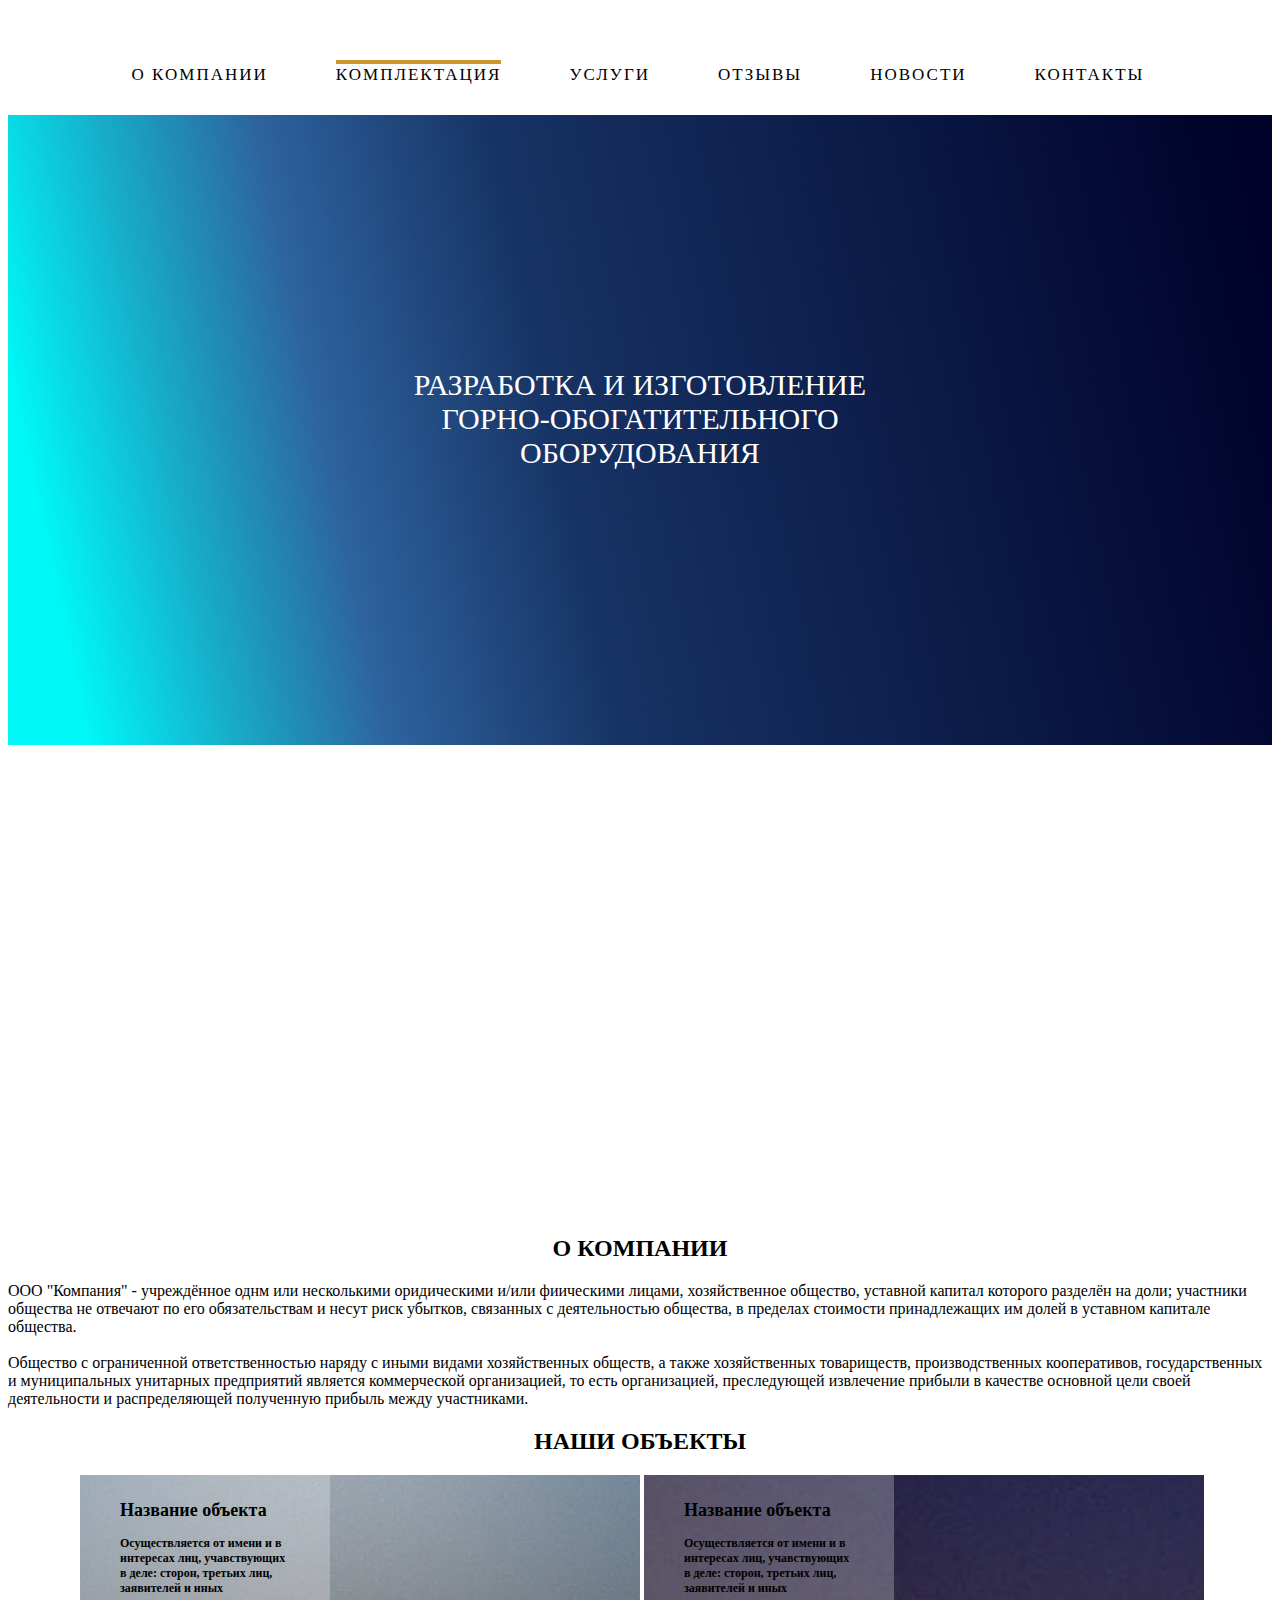
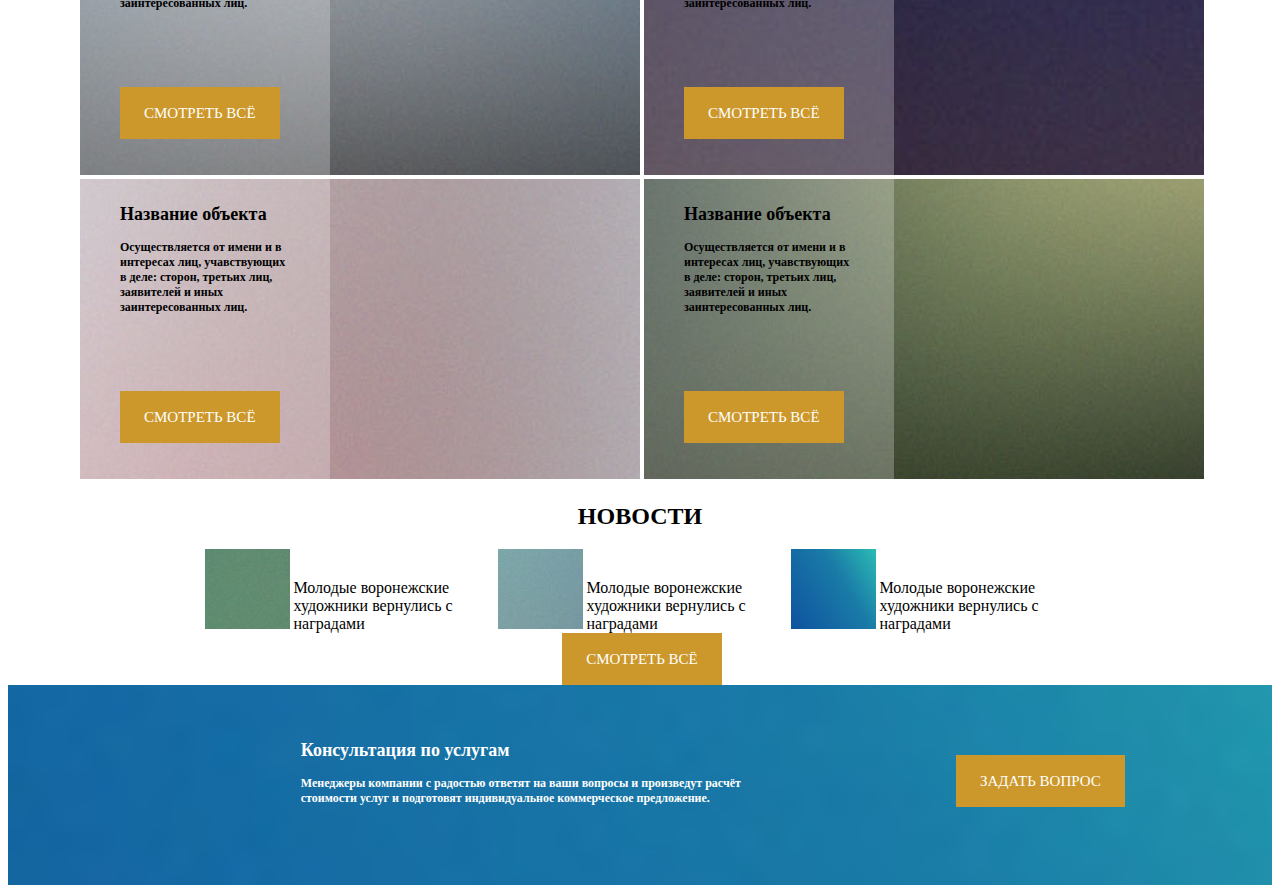
<file: index.html>
<!DOCTYPE HTML>
<html>
	<head>
		<title>Валена</title>
		<meta charset="utf-8" />
		<meta name="viewport" content="width=device-width, initial-scale=1, user-scalable=no" />
		<link rel="stylesheet" href="assets/css/main.css" />
	</head>
	<body>

		<!-- Menu -->
		<section>
			<header>
				<nav>
					<ul  class="navigationMenu">
						<li><a href="">О КОМПАНИИ</a></li>
						<li><a href="" class="current">КОМПЛЕКТАЦИЯ</a></li>
						<li><a href="">УСЛУГИ</a></li>
						<li><a href="">ОТЗЫВЫ</a></li>
						<li><a href="">НОВОСТИ</a></li>
						<li><a href="">КОНТАКТЫ</a></li>
					</ul>
				</nav>
			</header>
		</section>


		<!-- billboard -->
		<section class="billboard">
			<label>
				РАЗРАБОТКА И ИЗГОТОВЛЕНИЕ ГОРНО-ОБОГАТИТЕЛЬНОГО ОБОРУДОВАНИЯ
			</label>
			<div class="centeringBlock">
				<div class="centeredBlock">
					<a href="#" class="orangeButton">СМОТРЕТЬ ВСЕ УСЛУГИ</a>
				</div>
			</div>	
		</section>




		<!-- About -->
		<section>
				<header>
					<div class="">
						<h2 style="text-align: center;">О КОМПАНИИ</h2>
					</div>
				</header>
				<div class="">
					<label>
						ООО "Компания" - учреждённое однм или несколькими оридическими и/или фиическими лицами, хозяйственное общество, уставной капитал которого разделён на доли;
						участники общества не отвечают по его обязательствам и несут риск убытков, связанных с деятельностью общества, в пределах стоимости принадлежащих им долей в уставном
						капитале общества.
					</label>
					<br>
					<br>
					<label>
						Общество с ограниченной ответственностью наряду с иными видами хозяйственных обществ, а также хозяйственных товариществ, производственных кооперативов, государственных и муниципальных унитарных предприятий является коммерческой организацией, то есть организацией, преследующей извлечение прибыли в качестве
						основной цели своей деятельности и распределяющей полученную прибыль между участниками.
					</label>
				</div>
			</section>


			<!-- Objects -->
			<section>
				<header>
					<div class="">
						<h2 style="text-align: center;">НАШИ ОБЪЕКТЫ</h2>
					</div>
				</header>
				<div class="centeringBlock">
					<div class="centeredBlock">
						<div class="row">
							<div class="col objects">
								<img src="images/obj01.jpg" alt=""/>
								<div class="whiteImage">
								    <img src="images/obj05.jpg" alt="Notebook" style="width:100%;">
								</div>
								<span>
									<h2>Название объекта</h2>
									<b>Осуществляется от имени и в интересах лиц, учавствующих в деле: сторон, третьих лиц, заявителей и иных заинтересованных лиц.</b>
								</span>
								<a href="#" class="orangeButton">СМОТРЕТЬ ВСЁ</a>
							</div>
							<div class="col objects">
								<img src="images/obj02.jpg" alt=""/>
								<div class="whiteImage">
								    <img src="images/obj05.jpg" alt="Notebook" style="width:100%;">
								</div>
								<span>
									<h2>Название объекта</h2>
									<b>Осуществляется от имени и в интересах лиц, учавствующих в деле: сторон, третьих лиц, заявителей и иных заинтересованных лиц.</b>
								</span>
								<a href="#" class="orangeButton">СМОТРЕТЬ ВСЁ</a>
							</div>
						</div>
						<div class="row">
							<div class="col objects">
								<img src="images/obj03.jpg" alt=""/>
								<div class="whiteImage">
								    <img src="images/obj05.jpg" alt="Notebook" style="width:100%;">
								</div>
								<span>
									<h2>Название объекта</h2>
									<b>Осуществляется от имени и в интересах лиц, учавствующих в деле: сторон, третьих лиц, заявителей и иных заинтересованных лиц.</b>
								</span>
								<a href="#" class="orangeButton">СМОТРЕТЬ ВСЁ</a>
							</div>
							<div class="col objects">
								<img src="images/obj04.jpg" alt=""/>
								<div class="whiteImage">
								    <img src="images/obj05.jpg" alt="Notebook" style="width:100%;">
								</div>
								<span>
									<h2>Название объекта</h2>
									<b>Осуществляется от имени и в интересах лиц, учавствующих в деле: сторон, третьих лиц, заявителей и иных заинтересованных лиц.</b>
								</span>
								<a href="#" class="orangeButton">СМОТРЕТЬ ВСЁ</a>
							</div>
						</div>
					</div>
				</div>
			</section>


			<!-- news -->
			<section>
				<header>
					<div class="">
						<h2 style="text-align: center;">НОВОСТИ</h2>
					</div>
				</header>
				<div class="centeringBlock">
					<div class="centeredBlock">
						<div class="row">
							<div class="col news">
								<img src="images/news01.jpg" alt="" />
								<label>Молодые воронежские художники вернулись с наградами</label>
							</div>
							<div class="col news">
								<img src="images/news02.jpg" alt="" />
								<label>Молодые воронежские художники вернулись с наградами</label>
							</div>
							<div class="col news">
								<img src="images/news03.jpg" alt="" />
								<label>Молодые воронежские художники вернулись с наградами</label>
							</div>
						</div>
					</div>
				</div>
				<div class="centeringBlock">
					<div class="centeredBlock">
						<a href="#" class="orangeButton">СМОТРЕТЬ ВСЁ</a>
					</div>
				</div>
			</section>


			<!-- consulting -->
			<section>
				<div class="consulting">
					<span>
						<h2>Консультация по услугам</h2>
							<b>Менеджеры компании с радостью ответят на ваши вопросы и произведут расчёт
							стоимости услуг и подготовят индивидуальное коммерческое предложение.</b>
					</span>
					<a href="#" class="orangeButton">ЗАДАТЬ ВОПРОС</a>
				</div>
			</section>


	</body>
</html>
</file>
<file: assets/css/main.css>
.centeringBlock {
    width: 100%;
    height: 100%;
    overflow: auto;
    white-space: nowrap;
    text-align: center;
    
    &:before {
        height: 100%;
        display: inline-block;
        vertical-align: middle;
        content: '';
    }
}

.centeredBlock {
    display: inline-block;
    white-space: normal;
    vertical-align: middle;
    text-align: left;
}

a.orangeButton {
    padding: 15px 24px; 
    font: normal 15px/22px Verdana; 
    text-transform: uppercase; 
    border: none;
    color: #fff; 
    background-color: #cc982b; 
    -webkit-transition:border .25s linear, color .25s linear,background-color .25s linear;
    transition:border .25s linear, color .25s linear,background-color .25s linear;
    -webkit-font-smoothing: subpixel-antialiased;
    text-align: center; 
    cursor: pointer;
    -webkit-user-select: none;
    display: inline-block;
    text-decoration: none;
}
     
a.orangeButton:hover {
    color: #fff; 
    background-color: #f3a806; 
    border: none;
}
     
a.orangeButton:active {
    color: #fff; 
    background-color: #cc982b; 
    border: none;
}

.navigationMenu{
  list-style: none;
  margin: 40px 0 5px;
  padding: 25px 0 5px;
  text-align: center;
  background: white;
}


.navigationMenu ul {
  list-style: none;
  margin: 0;
  padding-left: 0;
}

.navigationMenu li {
  display: inline-block;
}

.navigationMenu li:after {
  content: "";
  color: #606060;
  display: inline-block;
  vertical-align:top;
}

.navigationMenu li:last-child:after {
	content: none;
}

.navigationMenu a {
	text-decoration: none;
	letter-spacing: 2px;
	position: relative;
	padding-bottom: 20px;
	margin: 0 34px 0 30px;
	font-size: 17px;
	text-transform: uppercase;
	display: inline-block;
	transition: color .2s;
}

.navigationMenu a, .navigationMenu a:visited {
	color: black;
}

.navigationMenu a .current, .navigationMenu a:hover{
	color: black;
}

.navigationMenu a:before, .navigationMenu a:after {
  content: "";
  position: absolute;
  height: 4px;
  top: auto;
  right: 50%;
  top: -5px;
  left: 50%;
  background: #cc982b;
  transition: .8s;
}

.navigationMenu a:hover:before, .navigationMenu .current:before {
	left: 0;
}

.navigationMenu a:hover:after, .navigationMenu .current:after {
	right: 0;
} 


.billboard{
	width: 100%;
  height: 1100px;
  position: relative;
	background: url('../../images/billboard.jpg') no-repeat;
	background-size: 100% 630px;
  -webkit-background-size: 100% 630px;
  -moz-background-size: 100% 630px;
  -o-background-size: 100% 630px;
}

.billboard label{
  font-size: 30px;
  text-align: center;
  color: white;
  position: absolute;
  top: 23%; 
  left: 30%;
  width: 40%;
}

.billboard .orangeButton{
  transform: translate(0%, 1800%);
}

.objects {
    position: relative;
    display: inline-block;
    background-position: center top;
    background-size: auto auto;
}

.objects .whiteImage {
    position: absolute;
    left: 0px;
    bottom: 0px;
    opacity: 0.25;
}


.objects span{
    background: rgba(255,255,255,0.0);
    color: black;
    border-radius: 2px;
    position: absolute;
    left: 0px;
    top: 0px;
    font-size: 12px;
    padding: 10px 0px 0px 40px;
    width:30%;
}

.objects a{
    position: absolute;
    left: 40px;
    bottom: 40px;
}


.news {
    position: relative;
    display: inline-block;
}

.news img{
    width: 85px;
    height: 80px;
}

.news label {
    display:inline-block;
    width:200px;
}


.consulting{
	width: 100%;
    height: 200px;
    position: relative;
	background: url('../../images/consulting.jpg') no-repeat;
	background-size: cover;
    -webkit-background-size: cover;
    -moz-background-size: cover;
    -o-background-size: cover;
}

.consulting a{
    position: absolute;
    left: 75%;
    top: 35%;
}

.consulting span{
    background: rgba(255,255,255,0.0);
    color: white;
    border-radius: 2px;
    position: absolute;
    left: 20%;
    top: 0px;
    font-size: 12px;
    padding: 40px 0px 0px 40px;
    width:35%;
}
</file>
